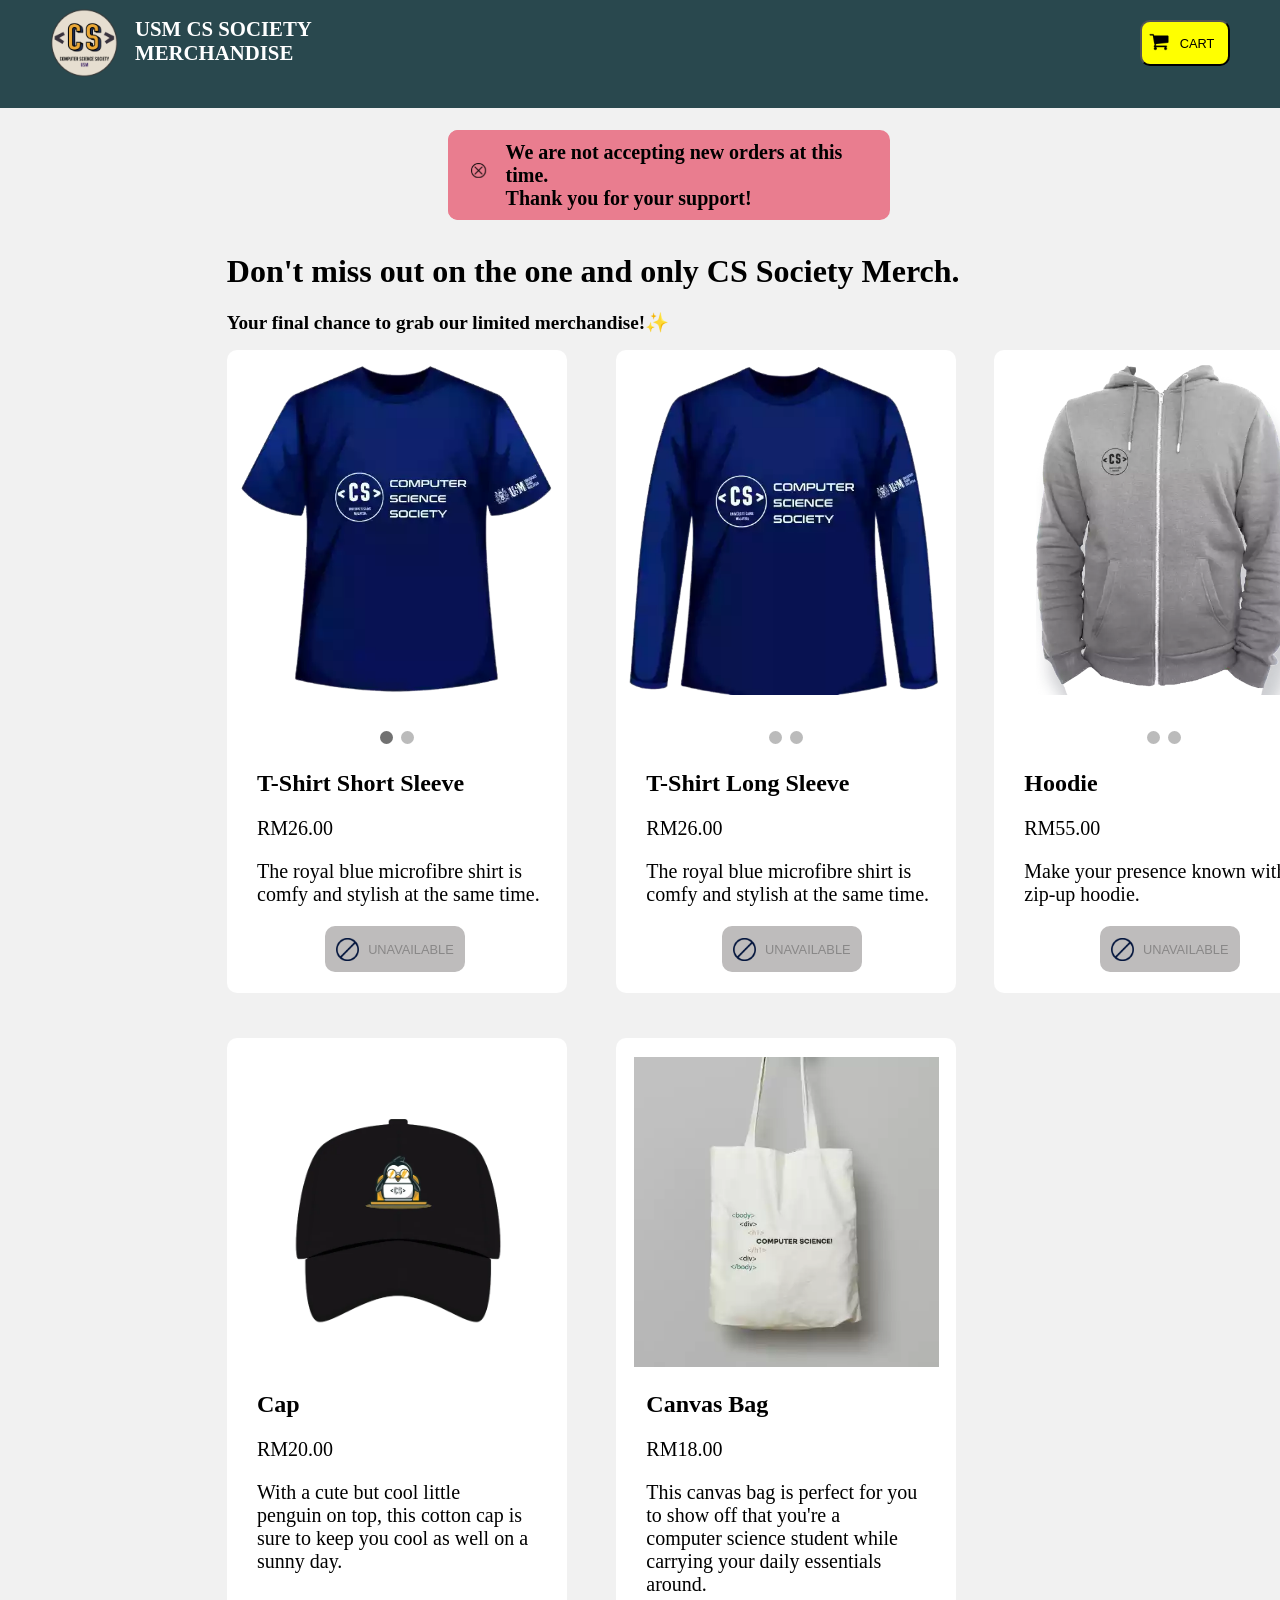
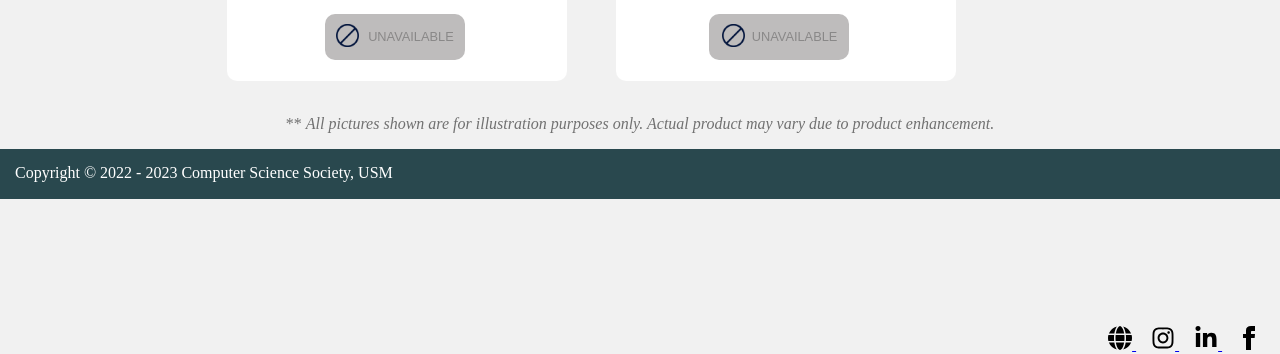
<file: src/index.html>
<!DOCTYPE html>
<html lang="en">

    <head>
        <meta charset="UTF-8">
        <meta name="viewport" content="width=device-width">
        <title> Merchandise | CS Society USM </title>
        <link rel="stylesheet" href="style.css"/>
    </head>   

    <body>    
        <div id="navbar">

            <a href="home.html"><img src="CS Society Logo.png" width = "68", height = "68" class="image"></a>

            <h2 class="navtext", style="color:rgb(255, 255, 254);">
                <a style="text-decoration: none; color: white;" href="home.html">USM CS SOCIETY <br> MERCHANDISE</a>
            </h2>

            
            <button type="button" class="button" id="openPopupButton"> CART </button>

            

            <img src = "shop_cart_icon_157457.png" style="position:absolute; width: 22px; height: auto; right: 110px; top: 31px;">


        </div>
        

        <div class="square">
            <h1 class="squaretext">We are not accepting new orders at this time.<br> Thank you for your support!</h1>            
        </div>

        <img src="wrong.png" style="position:absolute; top:163px; right:62%; height:15px; width: 15px">

        <h1 style="padding-left: 6cm; padding-top: 0.3cm;">
            Don't miss out on the one and only CS Society Merch.
        </h1>
        <h2 style="font-size: 120%; padding-left: 6cm;">
            Your final chance to grab our limited merchandise!✨
        </h2>

        <div class="squareshirt_1">          
            <div class="slides">
                <img src="tshirt-ss-front.webp" height="330px" alt="Merch" style="position: static; padding-left: 0.3cm; padding-top: 0.4cm;"> 
            </div>
              
            <div class="slides">
                <img src="tshirt-ss-back.webp" height="330px" alt="Merch" style="position: static; padding-left: 0.4cm; padding-top: 0.4cm;">
            </div>

            <div style="text-align:center; margin-top: 0.8cm;">
                <span class="dot" onclick="currentSlide(1)"></span> 
                <span class="dot" onclick="currentSlide(2)"></span>  
            </div>    
            
            <h2 class="card-title">T-Shirt Short Sleeve</h2>
                <p class="card-subtitle">RM26.00</p>
                <p class="card-text">
                    The royal blue microfibre shirt is comfy and stylish at the same time.
                </p>    

            <div>
                <button class="button-square" id = "no-btn" disabled>UNAVAILABLE</button>
                <img src="unavailable-icon-2048x2043-9c14aaq0.png" height="23px" alt="Merch" style="position: absolute; padding-left: 2.9cm; padding-top: 0.3cm;">

            </div>
                
        </div>

        <div class="squareshirt_2">
            <div>
                <img src="tshirt-ls-front.webp" height="330px" alt="Merch" style="position: static; padding-left: 0.3cm; padding-top: 0.4cm;"> 
            </div>
              
            <div class="slides">
                <img src="tshirt-ls-back.webp" height="330px" alt="Merch" style="position: static; padding-left: 0.4cm; padding-top: 0.4cm;">
            </div>

            <div style="text-align:center; margin-top: 0.8cm;">
                <span class="dot"></span> 
                <span class="dot"></span>  
            </div>   

            <h2 class="card-title">T-Shirt Long Sleeve</h2>
                <p class="card-subtitle">RM26.00</p>
                <p class="card-text">
                    The royal blue microfibre shirt is comfy and stylish at the same time.
                </p>
            
            <button class="button-square" style="left: 19.1cm;" id = "no-btn" disabled>UNAVAILABLE</button>
            <img src="unavailable-icon-2048x2043-9c14aaq0.png" height="23px" alt="Merch" style="position: absolute; padding-left: 3.1cm; padding-top: 0.3cm;">
                
                      
        </div>

        <div class="squareshirt_3">
            <div>
                <img src="hoodie-front.webp" height="330px" alt="Merch" style="position: static; padding-left: 1.1cm; padding-top: 0.4cm;"> 
            </div>
              
            <div class="slides">
                <img src="hoodie-back.webp" height="330px" alt="Merch" style="position: static; padding-left: 0.4cm; padding-top: 0.4cm;">
            </div>

            <div style="text-align:center; margin-top: 0.8cm;">
                <span class="dot"></span> 
                <span class="dot"></span>  
            </div>

            <h2 class="card-title">Hoodie</h2>
                <p class="card-subtitle">RM55.00</p>
                <p class="card-text">
                    Make your presence known with this zip-up hoodie.
                </p>
        
            <button class="button-square" style="left: 29.1cm;" id = "no-btn" disabled>UNAVAILABLE</button>
            <img src="unavailable-icon-2048x2043-9c14aaq0.png" height="23px" alt="Merch" style="position: absolute; padding-left: 3.1cm; padding-top: 0.3cm;">
              
            
            
                      
        </div>

        <div class="squareshirt_4">
            <div>
                <img src="cap.webp" height="210px" alt="Merch" style="position: static; padding-left: 1.75cm; padding-top: 2cm;"> 
            </div>

            <h2 class="card-title", style="padding-top: 1.15cm;">Cap</h2>
                <p class="card-subtitle">RM20.00</p>
                <p class="card-text" style="padding-right: 1cm;">
                    With a cute but cool little penguin on top, this cotton cap is sure to keep you cool as well on a sunny day.
                </p>
            
            <button class="button-square" style="position: absolute; top: 42.7cm;" id = "no-btn" disabled>UNAVAILABLE</button>
            <img src="unavailable-icon-2048x2043-9c14aaq0.png" height="23px" alt="Merch" style="position: absolute; padding-left: 2.9cm; padding-top: 0.81cm;">
                
                      
        </div>

        <div class="squareshirt_5">
            <div>
                <img src="tote-bag.webp" height="310px" alt="Merch" style="position: static; padding-left: 0.47cm; padding-top: 0.5cm;"> 
            </div>

            <h2 class="card-title">Canvas Bag</h2>
            <p class="card-subtitle">RM18.00</p>
            <p class="card-text" style="padding-right: 1cm;">
                This canvas bag is perfect for you to show off that you're a computer science student while carrying your daily essentials around.
            </p>

            <button class="button-square" style="position: absolute; top: 42.7cm; left: 18.75cm;" id = "no-btn" disabled>UNAVAILABLE</button>
            <img src="unavailable-icon-2048x2043-9c14aaq0.png" height="23px" alt="Merch" style="position: absolute; padding-left: 2.8cm; padding-top: 0.21cm;">
              
                      
        </div>

        <p style="text-align: center; padding-top: 0.5cm; color: #717171;">
            ** <i>All pictures shown are for illustration purposes only. Actual product
            may vary due to product enhancement.</i>
        </p>

        <footer>        
            <p style="padding-top: 15px; padding-left: 15px; color: white;">Copyright © 2022 - 2023 Computer Science Society, USM</p>     
        </footer>

        <div class="logo">
            <a href="https://cssocietyusm.com" style ="padding-right: 15px;" target="_blank"><svg xmlns="http://www.w3.org/2000/svg" viewBox="0 0 512 512" class="fill-current" width="24" height="24"><path d="M352 256c0 22.2-1.2 43.6-3.3 64H163.3c-2.2-20.4-3.3-41.8-3.3-64s1.2-43.6 3.3-64H348.7c2.2 20.4 3.3 41.8 3.3 64zm28.8-64H503.9c5.3 20.5 8.1 41.9 8.1 64s-2.8 43.5-8.1 64H380.8c2.1-20.6 3.2-42 3.2-64s-1.1-43.4-3.2-64zm112.6-32H376.7c-10-63.9-29.8-117.4-55.3-151.6c78.3 20.7 142 77.5 171.9 151.6zm-149.1 0H167.7c6.1-36.4 15.5-68.6 27-94.7c10.5-23.6 22.2-40.7 33.5-51.5C239.4 3.2 248.7 0 256 0s16.6 3.2 27.8 13.8c11.3 10.8 23 27.9 33.5 51.5c11.6 26 21 58.2 27 94.7zm-209 0H18.6C48.6 85.9 112.2 29.1 190.6 8.4C165.1 42.6 145.3 96.1 135.3 160zM8.1 192H131.2c-2.1 20.6-3.2 42-3.2 64s1.1 43.4 3.2 64H8.1C2.8 299.5 0 278.1 0 256s2.8-43.5 8.1-64zM194.7 446.6c-11.6-26-20.9-58.2-27-94.6H344.3c-6.1 36.4-15.5 68.6-27 94.6c-10.5 23.6-22.2 40.7-33.5 51.5C272.6 508.8 263.3 512 256 512s-16.6-3.2-27.8-13.8c-11.3-10.8-23-27.9-33.5-51.5zM135.3 352c10 63.9 29.8 117.4 55.3 151.6C112.2 482.9 48.6 426.1 18.6 352H135.3zm358.1 0c-30 74.1-93.6 130.9-171.9 151.6c25.5-34.2 45.2-87.7 55.3-151.6H493.4z"></path>
            </svg>
            </a>
            <a href="https://www.instagram.com/cs.usm/" style ="padding-right: 15px;" target="_blank"><svg xmlns="http://www.w3.org/2000/svg" viewBox="0 0 448 512" class="fill-current" width="24" height="24"><path d="M224.1 141c-63.6 0-114.9 51.3-114.9 114.9s51.3 114.9 114.9 114.9S339 319.5 339 255.9 287.7 141 224.1 141zm0 189.6c-41.1 0-74.7-33.5-74.7-74.7s33.5-74.7 74.7-74.7 74.7 33.5 74.7 74.7-33.6 74.7-74.7 74.7zm146.4-194.3c0 14.9-12 26.8-26.8 26.8-14.9 0-26.8-12-26.8-26.8s12-26.8 26.8-26.8 26.8 12 26.8 26.8zm76.1 27.2c-1.7-35.9-9.9-67.7-36.2-93.9-26.2-26.2-58-34.4-93.9-36.2-37-2.1-147.9-2.1-184.9 0-35.8 1.7-67.6 9.9-93.9 36.1s-34.4 58-36.2 93.9c-2.1 37-2.1 147.9 0 184.9 1.7 35.9 9.9 67.7 36.2 93.9s58 34.4 93.9 36.2c37 2.1 147.9 2.1 184.9 0 35.9-1.7 67.7-9.9 93.9-36.2 26.2-26.2 34.4-58 36.2-93.9 2.1-37 2.1-147.8 0-184.8zM398.8 388c-7.8 19.6-22.9 34.7-42.6 42.6-29.5 11.7-99.5 9-132.1 9s-102.7 2.6-132.1-9c-19.6-7.8-34.7-22.9-42.6-42.6-11.7-29.5-9-99.5-9-132.1s-2.6-102.7 9-132.1c7.8-19.6 22.9-34.7 42.6-42.6 29.5-11.7 99.5-9 132.1-9s102.7-2.6 132.1 9c19.6 7.8 34.7 22.9 42.6 42.6 11.7 29.5 9 99.5 9 132.1s2.7 102.7-9 132.1z"></path>
            </svg>
            </a>
            <a href="https://www.linkedin.com/company/cssocietyusm/" style ="padding-right: 15px;" target="_blank"><svg xmlns="http://www.w3.org/2000/svg" viewBox="0 0 448 512" class="fill-current" width="24" height="24"><path d="M100.28 448H7.4V148.9h92.88zM53.79 108.1C24.09 108.1 0 83.5 0 53.8a53.79 53.79 0 0 1 107.58 0c0 29.7-24.1 54.3-53.79 54.3zM447.9 448h-92.68V302.4c0-34.7-.7-79.2-48.29-79.2-48.29 0-55.69 37.7-55.69 76.7V448h-92.78V148.9h89.08v40.8h1.3c12.4-23.5 42.69-48.3 87.88-48.3 94 0 111.28 61.9 111.28 142.3V448z"></path>
            </svg>
            </a>
            <a href="https://www.facebook.com/cs.usm.my/" target="_blank"><svg xmlns="http://www.w3.org/2000/svg" width="24" height="24" viewBox="0 0 24 24" class="fill-current"><path d="M9 8h-3v4h3v12h5v-12h3.642l.358-4h-4v-1.667c0-.955.192-1.333 1.115-1.333h2.885v-5h-3.808c-3.596 0-5.192 1.583-5.192 4.615v3.385z"></path>
            </svg>
            </a>
        </div> 

        <div style="font-size:30px;"></div>    
    </body>

    <script>
        var prevScrollpos = window.pageYOffset;
        window.onscroll = function() {
        var currentScrollPos = window.pageYOffset;
        if (prevScrollpos > currentScrollPos) {
            document.getElementById("navbar").style.top = "0";
        } else {
            document.getElementById("navbar").style.top = "-100px";
        }
        prevScrollpos = currentScrollPos;}
    </script>

    <script>
        let slideIndex = 1;
        showSlides(slideIndex);
        
        function plusSlides(n) {
        showSlides(slideIndex += n);
        }
        
        function currentSlide(n) {
        showSlides(slideIndex = n);
        }
        
        function showSlides(n) {
        let i;
        let slides = document.getElementsByClassName("slides");
        let dots = document.getElementsByClassName("dot");
        if (n > slides.length) {slideIndex = 1}    
        if (n < 1) {slideIndex = slides.length}
        for (i = 0; i < slides.length; i++) {
            slides[i].style.display = "none";  
        }
        for (i = 0; i < dots.length; i++) {
            dots[i].className = dots[i].className.replace(" active", "");
        }
        slides[slideIndex-1].style.display = "block";  
        dots[slideIndex-1].className += " active";
        }
    </script>
    
    <script>
        document.getElementById("openPopupButton").addEventListener("click", function () {
            // Redirect to page2.html.
            window.location.href = "cart.html";
        });
    </script>

    


</html>
</file>
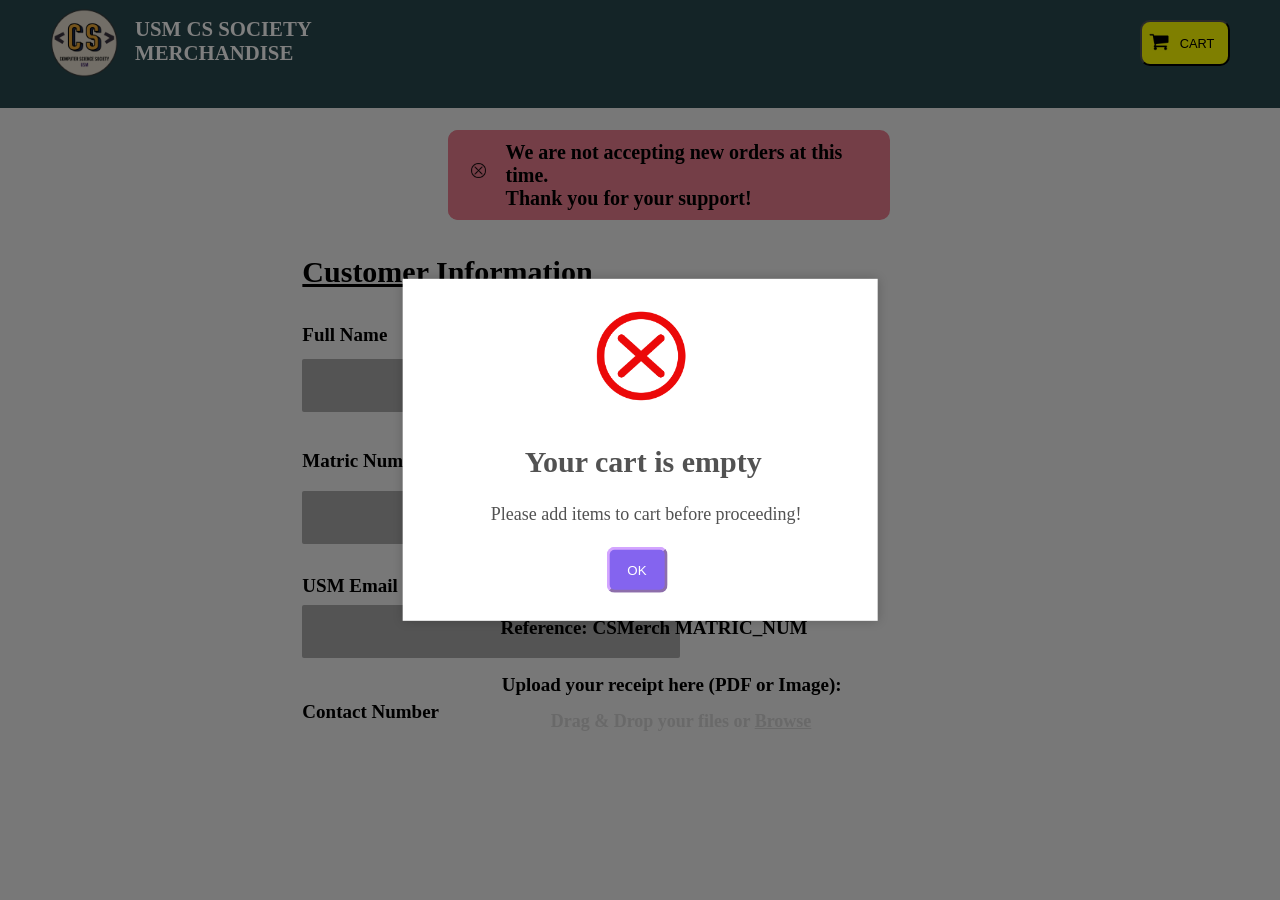
<file: cart.html>
<!DOCTYPE html>
<html lang="en">

    <head>
        <meta charset="UTF-8">
        <meta name="viewport" content="width=device-width">
        <title> Merchandise | CS Society USM </title>
        <link rel="stylesheet" href="style.css"/>
    </head>

        <body>
            
            <div id="overlay" class="overlay"></div>

            <div id="navbar">

                <a href="home.html"><img src="CS Society Logo.png" width = "68", height = "68" class="image"></a>

                <h2 class="navtext", style="color:rgb(255, 255, 254);">
                    <a style="text-decoration: none; color: white;" href="home.html">USM CS SOCIETY <br> MERCHANDISE</a>
                </h2>

                <button type="button" class="button"> CART
                
            
                </button>
    
                <img src = "shop_cart_icon_157457.png" style="position:absolute; width: 22px; height: auto; right: 110px; top: 31px;">   
    
            </div>

            <div class="square">
                <h1 class="squaretext">We are not accepting new orders at this time.<br> Thank you for your support!</h1>            
            </div>
    
            <img src="wrong.png" style="position:absolute; top:163px; right:62%; height:15px; width: 15px">

            <h1 style="font-size: 30px; padding-top: 0.4cm; padding-left: 8cm;">
                <u>Customer Information</u>
            </h1>

            <h1 style="font-size: 19px; padding-top: 0.4cm; padding-left: 8cm;">
                Full Name
            </h1>

            <div class="form-name"></div>
            
            <h1 style="font-size: 19px; padding-top: 2.4cm; padding-left: 8cm;">
                Matric Number
            </h1>


            <div class="form-matric"></div>

            <h1 style="font-size: 19px; padding-top: 2.4cm; padding-left: 8cm;">
                USM Email
            </h1>

            <div class="form-email"></div>

            <h1 style="font-size: 19px; padding-top: 2.4cm; padding-left: 8cm;">
                Contact Number
            </h1>

            <h1 style="position: absolute; top: 11.3cm; right: 13.8cm;font-size: 19px; padding-top: 2.4cm; padding-left: 8cm;">
                Account number: 711490446634
            </h1>

            <h1 style="position: absolute; top: 12cm; right: 13cm;font-size: 19px; padding-top: 2.4cm; padding-left: 8cm;">
                Accountholder name: Wong Wei Ze
            </h1>

            <h1 style="position: absolute; top: 12.8cm; right: 15.85cm;font-size: 19px; padding-top: 2.4cm; padding-left: 8cm;">
                Bank name: Maybank
            </h1>

            <h1 style="position: absolute; top: 13.6cm; right: 12.5cm;font-size: 19px; padding-top: 2.4cm; padding-left: 8cm;">
                Reference: CSMerch MATRIC_NUM
            </h1>

            <h1 style="position: absolute; top: 15.1cm; right: 11.6cm;font-size: 19px; padding-top: 2.4cm; padding-left: 8cm;">
                Upload your <b>receipt</b> here (PDF or Image):
            </h1>

            <h1 style="position: absolute; top: 16.1cm; right: 12.4cm;font-size: 18px; padding-top: 2.4cm; padding-left: 8cm; color: lightgray;">
                Drag & Drop your files or <u>Browse</u>
            </h1>



            <div id="popup" class="popup">

                <img src="InCorrect-icon-in-sticker-style-on-transparent-background-PNG.png" style="height: 2.5cm; width: 2.5cm; position: absolute; top: 0.8cm; right: 5cm;">
                <h2 style="padding-top: 3.2cm; padding-left: 2.7cm; font-size: 30px; color: rgb(82, 82, 82);">Your cart is empty</h2>
                <p style="padding-left: 1.8cm; font-size: 18px;  color: rgb(82, 82, 82);">Please add items to cart before proceeding!</p>
                <button onclick="closePopup()" style="height: 1.2cm; width: 1.6cm; position: absolute; top: 7.1cm;left: 5.4cm; border-color: rgb(211, 165, 255); border-radius: 8px; border-width: 3.6px; background-color: rgb(132, 100, 239); color: white;">OK</button>
            </div>




            <script>
                // Function to open the pop-up on Page 2.
                function openPopup() 
                {
                    const popup = document.getElementById("popup");
                    const overlay = document.getElementById("overlay");
                    popup.style.display = "block";
                    overlay.style.display = "block";
                }
        
                // Function to close the pop-up on Page 2.
                function closePopup() 
                {
                    const popup = document.getElementById("popup");
                    const overlay = document.getElementById("overlay");
                    popup.style.display = "none";
                    overlay.style.display = "none";
                    window.location.href = "home.html"; // Redirect back to Page 1.
                }

                window.addEventListener("load", openPopup);
            </script>



            

            






            











        </body>
</file>
<file: src/style.css>
body 
            {
                margin: 0;
                background-color: #f1f1f1;
            }

        #navbar
            {
                background-color: #29484e;
                position: fixed;
                top: 0;
                width: 100%;
                height: 12%;
                display: block;
                transition: top 0.3s;
            }
            
        .image
        {
            position:absolute;
            height: auto;
            left: 50px;
            top: 9px;
        }

        .navtext
        {
            position:absolute;
            height: auto;
            left: 135px;
            top: 0px;
            font-size: 130%;            
        }

        .button
        {
            position:absolute;
            height: 46px;
            right: 50px;
            top: 20px;
            width: 90px;
            border-radius: 10px;
            font-size: 80%;
            padding-left: 30px;
            background-color: yellow;
            transition-duration: 0.2s;
        }

        .button:hover 
        {
            background-color: #bbb73b; /* Green */
            color: black;
        }

        .square 
        {
            height: 90px;
            width: 140px;                     
            margin-top: 130px;
            margin-left: auto;
            margin-right: auto;        
            width: 30%;
            border-radius: 10px;
            background-color: rgb(233, 125, 143);   
        }

        .squaretext
        {
            height: 90px;            
            background-color: #555;   
            display: flex;
            align-items: center;        
            font-size: 20px;
            padding-left: 15%;            
            width: 100%;
            border-radius: 10px;
            background-color: rgb(233, 125, 143); 
        }

        .squareshirt_1
        {
            height: 17cm;
            width: 9cm;                        
            margin-top: 12px;
            margin-left: 6cm;       
            border-radius: 10px;
            background-color: white;   
        }

        .squareshirt_2
        {
            height: 17cm;
            width: 9cm;                        
            margin-top: 130px;
            margin-left: 16.3cm;                 
            border-radius: 10px;
            background-color: white;  
            position: static;
            margin-top: -17cm; 
        }

        .squareshirt_3
        {
            height: 17cm;
            width: 9cm;                        
            margin-top: 130px;
            margin-left: 26.3cm;                 
            border-radius: 10px;
            background-color: white;   
            position: static;
            margin-top: -17cm; 
        }

        .squareshirt_4
        {
            height: 17cm;
            width: 9cm;                        
            margin-top: 1.2cm;
            margin-left: 6cm;                 
            border-radius: 10px;
            background-color: white;   
            
        }

        .squareshirt_5
        {
            height: 17cm;
            width: 9cm;                        
            margin-top: 1.2cm;
            margin-left: 16.3cm;                 
            border-radius: 10px;
            background-color: white;  
            position: static;
            margin-top: -17cm 
            
        }

        .dot 
        {
            cursor: pointer;
            height: 13px;
            width: 13px;
            margin: 2px;
            background-color: #bbb;
            border-radius: 50%;
            display: inline-block;
            transition: background-color 0.6s ease;
        }

        .slides 
        {
            display: none;
        }

        .active, .dot:hover 
        {
            background-color: #717171;
        }

        .card-title
        {
            padding-left: 0.8cm;
        }

        .card-subtitle
        {
            padding-left: 0.8cm;
            font-size: 20px;
        }

        .card-text
        {
            padding-left: 0.8cm;
            font-size: 20px;
        }

        .button-square
        {
            height: 46px;
            
            position: absolute;
            left: 8.6cm;
            width: 140px;
            border-radius: 10px;
            border: none;
            font-size: 80%;
            padding-left: 1cm;
            background-color: rgb(190, 188, 188);
            transition-duration: 0.2s;
        }

        #no-btn
        {
            cursor: not-allowed;
        }

        footer
        {
            padding-bottom: 30px;
            background-color: #29484e;
            height: 20px;
        }

        .logo
        {
            position: absolute;
            right: 0.5cm;
            bottom: -27.9cm;
        }

        .form-name
        {
            position: absolute;
            height: 1.4cm;
            width: 10cm;
            background-color: rgb(169, 169, 169);
            left: 8cm;
            border-radius: 2px;
        }

        .form-matric
        {
            position: absolute;
            top: 13cm;
            height: 1.4cm;
            width: 10cm;
            background-color: rgb(169, 169, 169);
            left: 8cm;
            border-radius: 2px;
        }

        .form-email
        {
            position: absolute;
            top: 16cm;
            height: 1.4cm;
            width: 10cm;
            background-color: rgb(169, 169, 169);
            left: 8cm;
            border-radius: 2px;
        }

        .form-contact
        {
            position: absolute;
            top: 18cm;
            height: 1.4cm;
            width: 10cm;
            background-color: rgb(169, 169, 169);
            left: 8cm;
            border-radius: 2px;
        }

        .popup {
            display: none;
            height: 8cm;
            width: 11.5cm;
            position: fixed;
            top: 50%;
            left: 50%;
            transform: translate(-50%, -50%);
            background-color: #ffffff;
            padding: 20px;
            box-shadow: 0 0 10px rgba(0, 0, 0, 0.2);
            z-index: 2;
        }

        .overlay {
            display: none;
            position: fixed;
            top: 0;
            left: 0;
            width: 100%;
            height: 100%;
            background: rgba(0, 0, 0, 0.5); /* Adjust the opacity here (0.5 for 50% opacity) */
            z-index: 1;
        }
</file>
<file: style.css>
body 
            {
                margin: 0;
                background-color: #f1f1f1;
            }

        #navbar
            {
                background-color: #29484e;
                position: fixed;
                top: 0;
                width: 100%;
                height: 12%;
                display: block;
                transition: top 0.3s;
            }
            
        .image
        {
            position:absolute;
            height: auto;
            left: 50px;
            top: 9px;
        }

        .navtext
        {
            position:absolute;
            height: auto;
            left: 135px;
            top: 0px;
            font-size: 130%;            
        }

        .button
        {
            position:absolute;
            height: 46px;
            right: 50px;
            top: 20px;
            width: 90px;
            border-radius: 10px;
            font-size: 80%;
            padding-left: 30px;
            background-color: yellow;
            transition-duration: 0.2s;
        }

        .button:hover 
        {
            background-color: #bbb73b; /* Green */
            color: black;
        }

        .square 
        {
            height: 90px;
            width: 140px;                     
            margin-top: 130px;
            margin-left: auto;
            margin-right: auto;        
            width: 30%;
            border-radius: 10px;
            background-color: rgb(233, 125, 143);   
        }

        .squaretext
        {
            height: 90px;            
            background-color: #555;   
            display: flex;
            align-items: center;        
            font-size: 20px;
            padding-left: 15%;            
            width: 100%;
            border-radius: 10px;
            background-color: rgb(233, 125, 143); 
        }

        .squareshirt_1
        {
            height: 17cm;
            width: 9cm;                        
            margin-top: 12px;
            margin-left: 6cm;       
            border-radius: 10px;
            background-color: white;   
        }

        .squareshirt_2
        {
            height: 17cm;
            width: 9cm;                        
            margin-top: 130px;
            margin-left: 16.3cm;                 
            border-radius: 10px;
            background-color: white;  
            position: static;
            margin-top: -17cm; 
        }

        .squareshirt_3
        {
            height: 17cm;
            width: 9cm;                        
            margin-top: 130px;
            margin-left: 26.3cm;                 
            border-radius: 10px;
            background-color: white;   
            position: static;
            margin-top: -17cm; 
        }

        .squareshirt_4
        {
            height: 17cm;
            width: 9cm;                        
            margin-top: 1.2cm;
            margin-left: 6cm;                 
            border-radius: 10px;
            background-color: white;   
            
        }

        .squareshirt_5
        {
            height: 17cm;
            width: 9cm;                        
            margin-top: 1.2cm;
            margin-left: 16.3cm;                 
            border-radius: 10px;
            background-color: white;  
            position: static;
            margin-top: -17cm 
            
        }

        .dot 
        {
            cursor: pointer;
            height: 13px;
            width: 13px;
            margin: 2px;
            background-color: #bbb;
            border-radius: 50%;
            display: inline-block;
            transition: background-color 0.6s ease;
        }

        .slides 
        {
            display: none;
        }

        .active, .dot:hover 
        {
            background-color: #717171;
        }

        .card-title
        {
            padding-left: 0.8cm;
        }

        .card-subtitle
        {
            padding-left: 0.8cm;
            font-size: 20px;
        }

        .card-text
        {
            padding-left: 0.8cm;
            font-size: 20px;
        }

        .button-square
        {
            height: 46px;
            
            position: absolute;
            left: 8.6cm;
            width: 140px;
            border-radius: 10px;
            border: none;
            font-size: 80%;
            padding-left: 1cm;
            background-color: rgb(190, 188, 188);
            transition-duration: 0.2s;
        }

        #no-btn
        {
            cursor: not-allowed;
        }

        footer
        {
            padding-bottom: 30px;
            background-color: #29484e;
            height: 20px;
        }

        .logo
        {
            position: absolute;
            right: 0.5cm;
            bottom: -27.9cm;
        }

        .form-name
        {
            position: absolute;
            height: 1.4cm;
            width: 10cm;
            background-color: rgb(169, 169, 169);
            left: 8cm;
            border-radius: 2px;
        }

        .form-matric
        {
            position: absolute;
            top: 13cm;
            height: 1.4cm;
            width: 10cm;
            background-color: rgb(169, 169, 169);
            left: 8cm;
            border-radius: 2px;
        }

        .form-email
        {
            position: absolute;
            top: 16cm;
            height: 1.4cm;
            width: 10cm;
            background-color: rgb(169, 169, 169);
            left: 8cm;
            border-radius: 2px;
        }

        .form-contact
        {
            position: absolute;
            top: 18cm;
            height: 1.4cm;
            width: 10cm;
            background-color: rgb(169, 169, 169);
            left: 8cm;
            border-radius: 2px;
        }

        .popup {
            display: none;
            height: 8cm;
            width: 11.5cm;
            position: fixed;
            top: 50%;
            left: 50%;
            transform: translate(-50%, -50%);
            background-color: #ffffff;
            padding: 20px;
            box-shadow: 0 0 10px rgba(0, 0, 0, 0.2);
            z-index: 2;
        }

        .overlay {
            display: none;
            position: fixed;
            top: 0;
            left: 0;
            width: 100%;
            height: 100%;
            background: rgba(0, 0, 0, 0.5); /* Adjust the opacity here (0.5 for 50% opacity) */
            z-index: 1;
        }
</file>
